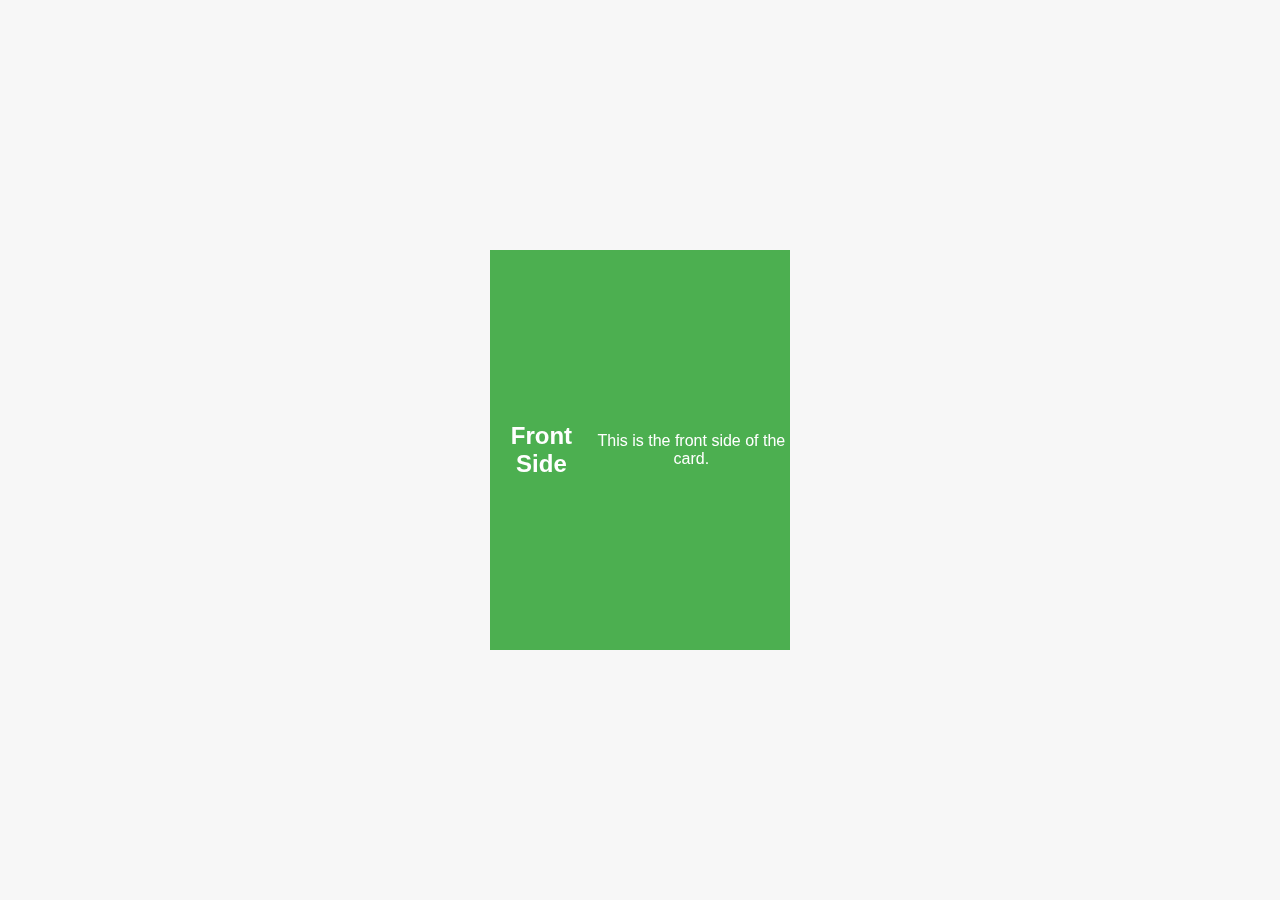
<file: flip.html>
<!DOCTYPE html>
<html lang="en">
<head>
    <meta charset="UTF-8">
    <meta name="viewport" content="width=device-width, initial-scale=1.0">
    <title>Flip Card Effect</title>
    <link rel="stylesheet" href="style.css">
</head>
<body>
    <div class="flip-card">
        <div class="flip-card-inner">
            <div class="flip-card-front">
                <h2>Front Side</h2>
                <p>This is the front side of the card.</p>
            </div>
            <div class="flip-card-back">
                <h2>Back Side</h2>
                <p>This is the back side of the card.</p>
            </div>
        </div>
    </div>
</body>
</html>
</file>
<file: style.css>
body {
    font-family: Arial, sans-serif;
    display: flex;
    justify-content: center;
    align-items: center;
    height: 100vh;
    margin: 0;
    background-color: #f7f7f7;
}

.flip-card {
    width: 300px;
    height: 400px;
    perspective: 1000px; /* Makes the 3D effect visible */
}

.flip-card-inner {
    position: relative;
    width: 100%;
    height: 100%;
    transform-style: preserve-3d; /* Ensures children are positioned in 3D space */
    transition: transform 0.6s; /* Smooth transition for flip effect */
}

.flip-card:hover .flip-card-inner {
    transform: rotateY(180deg); /* Flip the card on hover */
}

.flip-card-front, .flip-card-back {
    position: absolute;
    width: 100%;
    height: 100%;
    backface-visibility: hidden; /* Ensures the back of the card is hidden when flipped */
    display: flex;
    justify-content: center;
    align-items: center;
    text-align: center;
}

.flip-card-front {
    background-color: #4CAF50; /* Front card background color */
    color: white;
}

.flip-card-back {
    background-color: #f44336; /* Back card background color */
    color: white;
    transform: rotateY(180deg); /* Initially hide the back side by rotating it */
}
</file>
